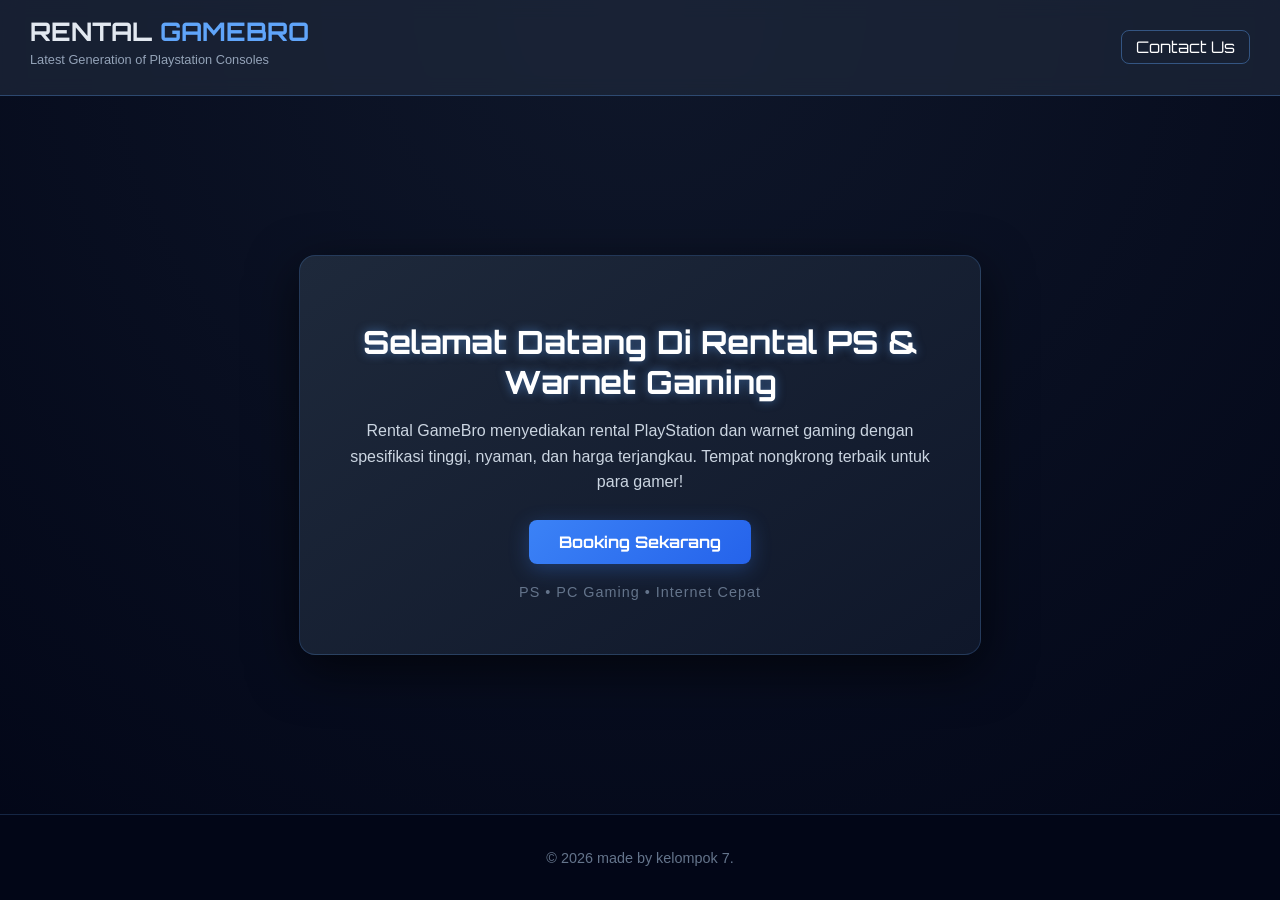
<file: index.html>
<!DOCTYPE html>
<html lang="en">
<head>
    <meta charset="UTF-8">
    <meta name="viewport" content="width=device-width, initial-scale=1.0">
    <title>Rental Family - PS & Warnet Gaming</title>
    <link href="https://fonts.googleapis.com/css2?family=Orbitron:wght@400;700&display=swap" rel="stylesheet">
    <link rel="stylesheet" href="style.css">
</head>
<body>
    
    <nav class="headerin">
        <div>
            <h1>RENTAL <span class="higlight">GAMEBRO</span></h1>
            <p>Latest Generation of Playstation Consoles</p>
        </div>

        <a href="#" onclick="openPopup(); return false;">Contact Us</a>

        <div id="contactPopup" class="popup">
             <div class="popup-box">
                 <span class="close" onclick="closePopup()">×</span>
                 <h3>Contact Us</h3>
                 <p>Email: Kuansurtechno@gmail.com</p>
                 <p>WhatsApp: 083898854405</p>
             </div>
        </div>
    </nav>

    <main>
        <div class="main-div1">
            <h2 class="main-h2">Selamat Datang Di Rental PS & Warnet Gaming</h2>
            <p class="main-p">
                Rental GameBro menyediakan rental PlayStation dan warnet gaming dengan
                spesifikasi tinggi, nyaman, dan harga terjangkau. Tempat nongkrong     
                terbaik untuk para gamer!
            </p>

            <a href="Menu/menu.html" class="btn">Booking Sekarang</a>

            <p class="main-p2">PS • PC Gaming • Internet Cepat</p>
        </div>
    </main>

    <footer class="ft">
        <p>&copy; 2026 made by kelompok 7.</p>
    </footer>

    <script>
function openPopup() {
  document.getElementById("contactPopup").style.display = "flex";
}

function closePopup() {
  document.getElementById("contactPopup").style.display = "none";
}
</script>

</body>
</html>
</file>
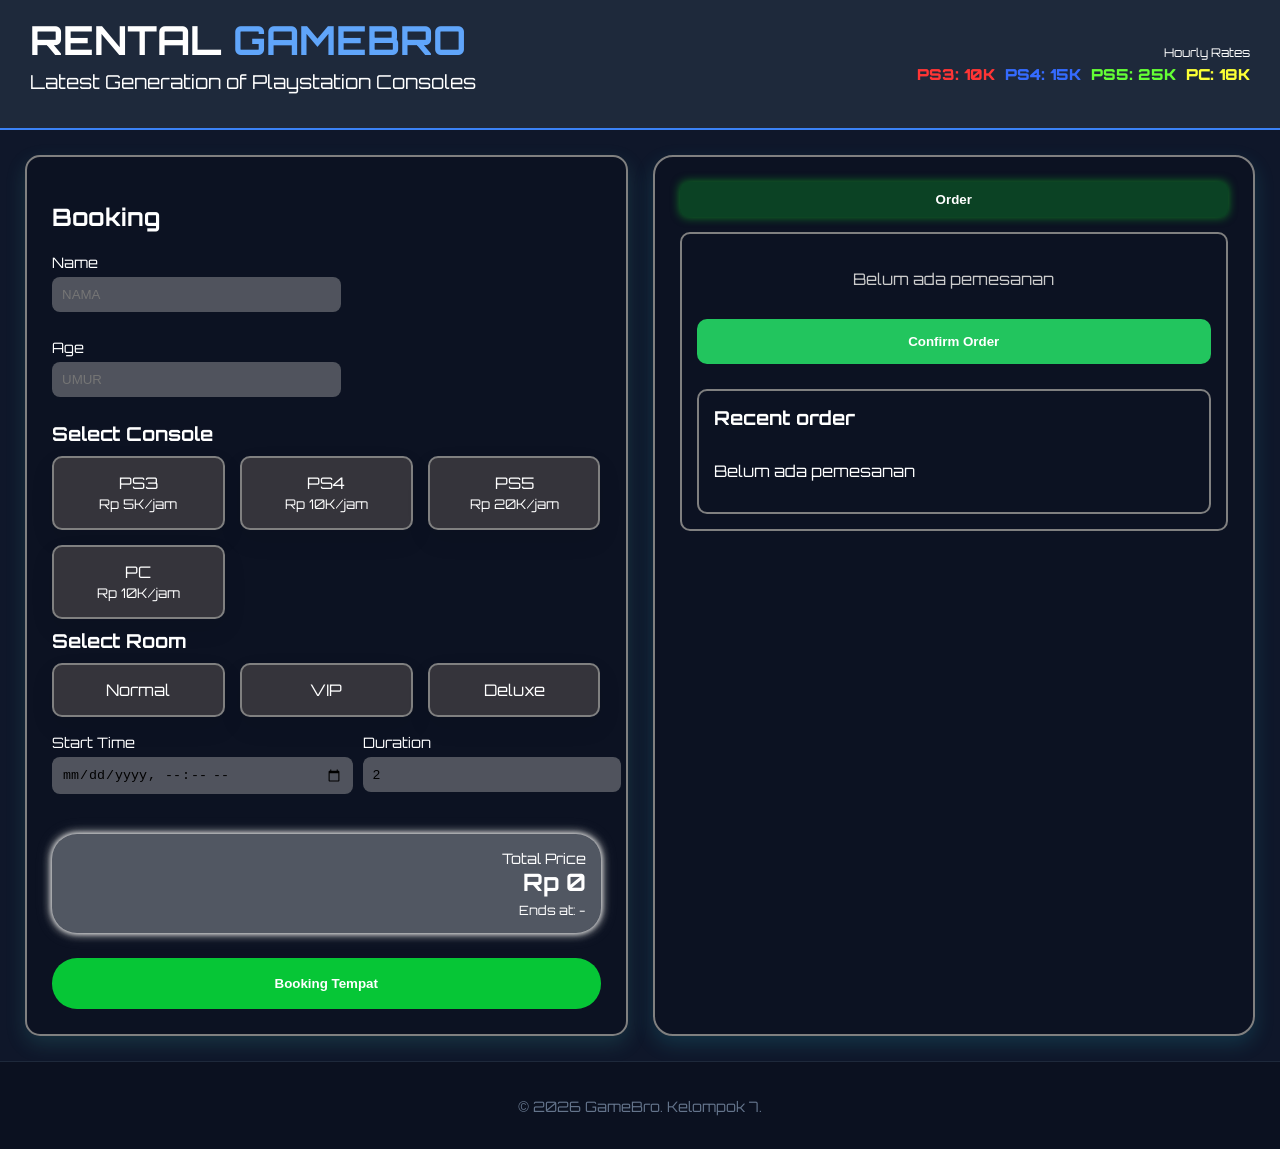
<file: Menu/menu.html>
<!DOCTYPE html>
<html lang="en">
<head>
    <meta charset="UTF-8">
    <meta name="viewport" content="width=device-width, initial-scale=1.0">
    <title>Rental GameBro</title>
    <link rel="stylesheet" href="style.css">
    <link href="https://fonts.googleapis.com/css2?family=Orbitron:wght@400;700&display=swap" rel="stylesheet">
</head>

<body>

    <header class="header">
        <div class="header-box">
            <div>
                <h1 class="title">
                    RENTAL <span style="color: #60a5fa;">GAMEBRO</span>
                </h1>
                <p class="sub">Latest Generation of Playstation Consoles</p>
            </div>

            <div class="right">
                <div class="txt-sm">Hourly Rates</div>
                <div class="row">
                    <span class="col1">PS3: 10K</span>
                    <span class="col2">PS4: 15K</span>
                    <span class="col3">PS5: 25K</span>
                    <span class="col4">PC: 18K</span>
                </div>
            </div>
        </div>
    </header>

    <main class="main">

        <section class="panel">
            <h2>Booking</h2>

            <form>
                <div class="grid">
                    <div class="field">
                        <label class="lbl">Name</label>
                        <input type="text" class="inp" id="name" placeholder="Nama">
                    </div>

                    <br>

                    <div class="field">
                        <label class="lbl">Age</label>
                        <input type="number" class="inp" id="age" placeholder="Umur">
                    </div>
                </div>

                <div class="sec">
                    <div class="head">Select Console</div>
                    <div class="choices console">
                        <div class="opt opt1" onclick="pickConsole(this,'PS3',5000)">
                            PS3<br><small>Rp 5K/jam</small>
                        </div>
                        <div class="opt opt2" onclick="pickConsole(this,'PS4',10000)">
                            PS4<br><small>Rp 10K/jam</small>
                        </div>
                        <div class="opt opt3" onclick="pickConsole(this,'PS5',20000)">
                            PS5<br><small>Rp 20K/jam</small>
                        </div>
                        <div class="opt opt4" onclick="pickConsole(this,'PC',10000)">
                            PC<br><small>Rp 10K/jam</small>
                        </div>
                    </div>
                </div>

                <div class="sec">
                    <div class="head">Select Room</div>
                    <div class="choices room">
                        <div class="opt" onclick="pickRoom(this,'Normal',0)">Normal</div>
                        <div class="opt" onclick="pickRoom(this,'VIP',0.2)">VIP</div>
                        <div class="opt" onclick="pickRoom(this,'Deluxe',0.5)">Deluxe</div>
                    </div>
                </div>

                <div class="time-row">
                    <div class="field">
                        <label class="lbl">Start Time</label>
                        <input type="datetime-local" class="inp" id="start">
                    </div>

                    <br>

                    <div class="field">
                        <label class="lbl">Duration</label>
                        <input type="number" class="inp" id="dur" value="2" oninput="calc()">
                    </div>
                </div>

                <div class="price">
                    <div class="price-lbl">Total Price</div>
                    <div class="price-tot" id="total">Rp 0</div>
                    <div class="time-end" id="end">Ends at: -</div>
                </div>

                <button type="button" class="btn" onclick="book()">Booking Tempat</button>
            </form>

            <div class="current" id="current" style="display:none">
                <div class="note">
                    <h3>Current Order</h3>
                    <div id="preview"></div>
                    <button class="btn-ok" onclick="confirm()">Confirm Order</button>
                </div>
            </div>
        </section>

        <section class="side">
            <div class="content">
                <div class="tabs">
                    <button class="tab active">Order</button>
                </div>

                <div class="tab-box">
                    <div id="cart">

                        <div class="cart-list" id="cartList">
                            <div class="empty">
                                <span class="empty-txt">Belum ada pemesanan</span>
                            </div>
                        </div>

                        <div class="cart-btns" id="cartBtns">
                            <button class="btn-yes" onclick="confirmOrder()">Confirm Order</button>
                        </div>

                        <div class="history" id="history">
                            <div class="history-head">
                                <span class="history-title">Recent order</span>
                                <span class="history-dot"></span>
                            </div>

                            <div class="orders" id="orders">
                                <div class="orders-empty">
                                    <p>Belum ada pemesanan</p>
                                    <button class="btn-update" id="updateBtn" onclick="applyUpdate()" style="display:none;">
                                        Update Pesanan
                                    </button>
                                </div>

                                <div class="editing" id="editing" style="display:none">
                                    Ganti pesanan #<span id="editId"></span>
                                </div>
                            </div>

                        </div>
                    </div>
                </div>
            </div>
        </section>

    </main>

    <script src="script.js"></script>

    <footer class="ft">
        <p>&copy; 2026 GameBro. Kelompok 7.</p>
    </footer>

</body>
</html>
</file>
<file: style.css>
body {
    margin: 0;
    padding: 0;
    font-family: 'Segoe UI', sans-serif;
    background: radial-gradient(circle at top, #0f172a, #020617);
    color: #e2e8f0;
    min-height: 100vh;
    display: flex;
    flex-direction: column;
}

.headerin {
    background: rgba(30, 41, 59, 0.7);
    backdrop-filter: blur(10px);
    padding: 15px 30px;
    display: flex;
    justify-content: space-between;
    align-items: center;
    border-bottom: 1px solid rgba(96,165,250,0.3);
}

.headerin h1 {
    font-family: 'Orbitron', sans-serif;
    font-size: 1.6rem;
    margin: 0;
}

.higlight {
    color: #60a5fa;
}

.headerin p {
    font-size: 0.8rem;
    color: #94a3b8;
    margin-top: 5px;
}

.headerin a {
    color: white;
    text-decoration: none;
    font-family: 'Orbitron', sans-serif;
    padding: 6px 14px;
    border: 1px solid rgba(96,165,250,0.4);
    border-radius: 8px;
    transition: 0.3s;
}

.headerin a:hover {
    background: #3b82f6;
    box-shadow: 0 0 15px rgba(59,130,246,0.6);
}

main {
    flex: 1;
    display: flex;
    align-items: center;
    justify-content: center;
    padding: 40px 20px;
}

.main-div1 {
    background: linear-gradient(145deg, #1e293b, #0f172a);
    padding: 40px;
    border-radius: 16px;
    text-align: center;
    max-width: 600px;
    width: 100%;
    border: 1px solid rgba(96,165,250,0.2);
    box-shadow: 0 15px 50px rgba(0,0,0,0.6);
    transition: 0.3s;
}

.main-div1:hover {
    transform: translateY(-6px);
    box-shadow: 0 20px 60px rgba(59,130,246,0.2);
}

.main-h2 {
    font-family: 'Orbitron', sans-serif;
    font-size: 2rem;
    margin-bottom: 15px;
    color: #ffffff;
    text-shadow: 0 0 10px rgba(96,165,250,0.5);
}

.main-p {
    font-size: 1rem;
    line-height: 1.6;
    margin-bottom: 25px;
    color: #cbd5e1;
}

.btn {
    display: inline-block;
    background: linear-gradient(135deg, #3b82f6, #2563eb);
    color: white;
    text-decoration: none;
    padding: 12px 30px;
    border-radius: 8px;
    font-weight: bold;
    font-family: 'Orbitron', sans-serif;
    transition: 0.3s;
    box-shadow: 0 5px 20px rgba(59,130,246,0.3);
}

.btn:hover {
    transform: translateY(-2px);
    box-shadow: 0 10px 30px rgba(59,130,246,0.5);
}

.main-p2 {
    margin-top: 20px;
    font-size: 0.9rem;
    color: #64748b;
    letter-spacing: 1px;
}

.ft {
    background-color: #020617;
    text-align: center;
    padding: 20px;
    font-size: 0.9rem;
    color: #64748b;
    border-top: 1px solid rgba(96,165,250,0.2);
}


.popup {
  position: fixed;
  top: 0;
  left: 0;
  width: 100%;
  height: 100%;
  display: none;
  justify-content: center;
  align-items: center;
  background: rgba(2,6,23,0.7);
  backdrop-filter: blur(8px);
  z-index: 999;
}

.popup-box {
  background: linear-gradient(145deg, #0f172a, #1e293b);
  padding: 20px 30px;
  border-radius: 16px;
  width: 300px;
  color: #e2e8f0;
  position: relative;
  text-align: center;
  border: 1px solid rgba(96,165,250,0.2);
  box-shadow: 
    0 0 20px rgba(96,165,250,0.2),
    0 0 40px rgba(96,165,250,0.1);
  animation: fadeIn 0.3s ease;
}

.popup-box h3 {
  margin-bottom: 15px;
  color: #60a5fa;
}

.popup-box p {
  margin: 8px 0;
  font-size: 14px;
  opacity: 0.85;
}

.close {
  position: absolute;
  top: 30px;
  right: 14px;
  cursor: pointer;
  font-size: 18px;
  color: #94a3b8;
  transition: 0.2s;
}

.close:hover {
  color: #60a5fa;
  transform: scale(1.2);
}
</file>
<file: Menu/style.css>
body {
    font-family: 'Orbitron', sans-serif;
    margin: 0;
    padding: 0;
    background-color: #0f172a;
    color: #e2e8f0;
    min-height: 100vh;
    display: flex;
    flex-direction: column;
}

.header {
    background-color: #1e293b;
    color: white;
    padding: 15px 30px;
    border-bottom: 2px solid #3b82f6;
}

.header-box {
    display: flex;
    justify-content: space-between;
    align-items: center;
}

.title {
    font-size: 2.5rem;
    font-weight: bold;
    margin: 0;
}

.sub {
    font-size: 1.2rem;
    margin-top: 5px;
}

.right {
    text-align: right;
}

.txt-sm {
    font-size: 0.75rem;
    margin-bottom: 5px;
}

.row {
    display: flex;
    gap: 10px;
    flex-wrap: wrap;
    font-weight: 1000;
    font-size: 0.95rem;
}

.col1 { color: rgb(255, 53, 53); }
.col2 { color: rgb(53, 107, 255); }
.col3 { color: rgb(100, 255, 53); }
.col4 { color: rgb(252, 255, 53); }

.main {
    display: flex;
    gap: 25px;
    padding: 25px;
}

.panel {
    width: 50%;
    background: rgba(0, 0, 0, 0.2);
    color: white;
    padding: 25px;
    border-radius: 15px;
    border: 2px solid grey;
    box-shadow: 0 8px 20px rgba(61, 163, 160, 0.2);
}

.side {
    width: 50%;
    background: rgba(0, 0, 0, 0.2);
    color: white;
    padding: 25px;
    border-radius: 20px;
    border: 2px solid grey;
    box-shadow: 0 8px 20px rgba(38, 168, 186, 0.2);
}

.content {
    width: 100%;
}

.grid {
    display: grid;
    grid-template-columns: 1fr 1fr;
    gap: 10px;
}

.field {
    margin-bottom: 15px;
}

.lbl {
    font-size: 0.9rem;
}

.inp {
    width: 100%;
    padding: 10px;
    margin-top: 5px;
    border-radius: 8px;
    border: none;
    outline: none;
    background-color: #acacad6c;
}

#name {
    text-transform: uppercase;
    color: #ccc;
}

#age {
    text-transform: uppercase;
}

.sec {
    margin-top: 10px;
}

.head {
    font-size: 1.2rem;
    font-weight: bold;
    margin-bottom: 10px;
}

.choices {
    display: grid;
    grid-template-columns: repeat(3, 1fr);
    gap: 15px;
}

.opt {
    background-color: #524d4d96;
    border-radius: 10px;
    padding: 15px;
    text-align: center;
    cursor: pointer;
    border: 2px solid grey;
    transition: 0.3s;
    box-shadow: 0 10px 25px rgba(0, 0, 0, 0.08);
}

.opt:hover {
    transform: translateY(-5px);
    box-shadow:
        0 0 8px #fff,
        0 0 8px #fff,
        0 0 8px rgb(255, 53, 53),
        0 0 8px rgb(255, 53, 53),
        0 0 8px rgb(255, 53, 53);
}

.opt2:hover {
    box-shadow:
        0 0 8px #fff,
        0 0 8px #fff,
        0 0 8px rgb(53, 107, 255),
        0 0 8px rgb(53, 107, 255),
        0 0 8px rgb(53, 107, 255);
}

.opt3:hover {
    box-shadow:
        0 0 8px #fff,
        0 0 8px #fff,
        0 0 8px rgb(100, 255, 53),
        0 0 8px rgb(100, 255, 53),
        0 0 8px rgb(100, 255, 53);
}

.opt4:hover {
    box-shadow:
        0 0 8px #fff,
        0 0 8px #fff,
        0 0 8px rgb(252, 255, 53),
        0 0 8px rgb(252, 255, 53),
        0 0 8px rgb(252, 255, 53);
}

.opt.active {
    transform: translateY(-5px);
    border: 3px solid #22c55e;
    background-color: rgba(34, 197, 94, 0.2);
    box-shadow:
        0 0 8px #fff,
        0 0 8px #22c55e,
        0 0 15px rgba(34, 197, 94, 0.6);
    cursor: default;
}

.opt1.active {
    border-color: rgb(255, 53, 53);
    box-shadow: 0 0 15px rgb(255, 53, 53);
}

.opt2.active {
    border-color: rgb(53, 107, 255);
    box-shadow: 0 0 15px rgb(53, 107, 255);
}

.opt3.active {
    border-color: rgb(100, 255, 53);
    box-shadow: 0 0 15px rgb(100, 255, 53);
}

.opt4.active {
    border-color: rgb(252, 255, 53);
    box-shadow: 0 0 15px rgb(252, 255, 53);
}

.time-row {
    display: flex;
    gap: 15px;
    margin-top: 15px;
}

.price {
    margin-top: 25px;
    background: #515762;
    padding: 15px;
    border-radius: 25px;
    text-align: right;
    box-shadow:
        0 0 5px #ffffffa0,
        0 0 10px #ffffffa5,
        0 0 10px #bdbfbd80,
        0 0 15px #8d8f8d75,
        0 0 5px #66676784;
}

.price-lbl {
    font-size: 0.9rem;
}

.price-tot {
    font-size: 1.5rem;
    font-weight: bold;
}

.time-end {
    font-size: 0.8rem;
    margin-top: 5px;
}

.btn {
    display: block;
    width: 100%;
    margin-top: 25px;
    padding: 18px 25px;
    border: none;
    border-radius: 25px;
    background: #05ed3bd2;
    color: white;
    font-weight: bold;
    text-align: center;
    cursor: pointer;
    transition: all 0.25s ease;
}

.btn:hover {
    transform: translateY(-2px);
    background: #05f887e1;
}

.btn:active {
    transform: scale(0.97);
}

.current {
    margin-top: 20px;
    padding: 15px;
    background: rgba(34, 197, 94, 0.15);
    border-radius: 10px;
    border: 2px dashed #22c55e;
}

.note {
    background: rgba(255, 255, 255, 0.08);
    padding: 15px;
    border-radius: 8px;
    border-left: 4px solid #22c55e;
}

.note p {
    margin: 5px 0;
    font-size: 0.9rem;
}

.note .tot {
    font-size: 1.2rem;
    font-weight: bold;
    color: #22c55e;
    margin-top: 10px;
}

.btn-ok {
    width: 100%;
    margin-top: 15px;
    padding: 12px;
    background: #22c55e;
    color: white;
    border: none;
    border-radius: 8px;
    font-weight: bold;
    cursor: pointer;
}

.btn-ok:hover {
    background: #16a34a;
}

.tabs {
    display: flex;
    gap: 10px;
    margin-bottom: 15px;
}

.tab {
    flex: 1;
    padding: 10px;
    border: none;
    border-radius: 8px;
    background-color: transparent;
    color: white;
    cursor: pointer;
    font-weight: bold;
}

.tab.active {
    background-color: #0ce72d39;
    box-shadow: 0 0 10px #16f52980;
}

.tab-box {
    background-color: transparent;
    border-radius: 10px;
    padding: 15px;
    border: 2px solid grey;
}

.cart-list {
    max-height: 300px;
    overflow-y: auto;
}

.empty {
    text-align: center;
    padding: 20px;
    color: #ccc;
}

.cart-btns {
    display: flex;
    justify-content: flex-end;
    margin-top: 10px;
}

.btn-yes {
    width: 100%;
    padding: 15px;
    border: none;
    border-radius: 10px;
    background-color: #22c55e;
    color: white;
    cursor: pointer;
    font-weight: bold;
}

.history {
    margin-top: 25px;
    background-color: transparent;
    border-radius: 10px;
    padding: 15px;
    border: 2px solid grey;
}

.history-head {
    font-size: 1.2rem;
    font-weight: bold;
    margin-bottom: 15px;
}

.orders {
    display: flex;
    flex-direction: column;
    gap: 10px;
}

.order-item {
    background: rgba(255,255,255,0.05);
    padding: 10px;
    border-radius: 8px;
    border-left: 4px solid #3b82f6;
}

.order-item p {
    margin: 3px 0;
    font-size: 0.85rem;
}

.order-actions {
    display: flex;
    gap: 10px;
    margin-top: 10px;
}

.btn-no {
    padding: 5px 12px;
    border: none;
    border-radius: 5px;
    background: #ef4444;
    color: white;
    cursor: pointer;
    font-size: 0.8rem;
}

.btn-edit {
    padding: 5px 12px;
    border: none;
    border-radius: 5px;
    background: #f59e0b;
    color: white;
    cursor: pointer;
    font-size: 0.8rem;
}

.btn-clear {
    padding: 10px 20px;
    border: none;
    border-radius: 8px;
    background-color: #e53e3e;
    color: white;
    cursor: pointer;
    font-weight: bold;
}

.editing {
    margin-top: 10px;
    padding: 10px;
    background-color: #fbbf24;
    color: black;
    border-radius: 8px;
    font-weight: bold;
}

.btn-done {
    width: 100%;
    margin-top: 10px;
    padding: 12px;
    background: #3b82f6;
    color: white;
    border: none;
    border-radius: 8px;
    font-weight: bold;
    cursor: pointer;
}

.btn-done:hover {
    background: #2563eb;
}

.blurred {
    filter: blur(5px);
    opacity: 0.5;
    pointer-events: none;
}

.overlay {
    display: none;
    position: fixed;
    top: 50%;
    left: 50%;
    transform: translate(-50%, -50%);
    background: rgba(34, 197, 94, 0.95);
    padding: 30px;
    border-radius: 15px;
    text-align: center;
    font-size: 1.5rem;
    font-weight: bold;
    z-index: 999;
}

.overlay.show {
    display: block;
}

.btn-update {
    padding: 10px 20px;
    margin-bottom: 10px;
    border: none;
    border-radius: 8px;
    background-color: #f59e0b;
    color: white;
    cursor: pointer;
    font-weight: bold;
}

.btn-update:hover {
    background-color: #d97706;
}

.order-actions {
    display: flex;
    gap: 10px;
    margin-top: 10px;
}

.btn-edit {
    flex: 1;
}

.btn-no {
    flex: 1;
}

.btn-done {
    width: 100%;
    margin-top: 10px;
}

.ft {
    background-color: #0b1120;
    text-align: center;
    padding: 20px;
    font-size: 0.9rem;
    color: #64748b;
    border-top: 1px solid #1e293b;
}
</file>
